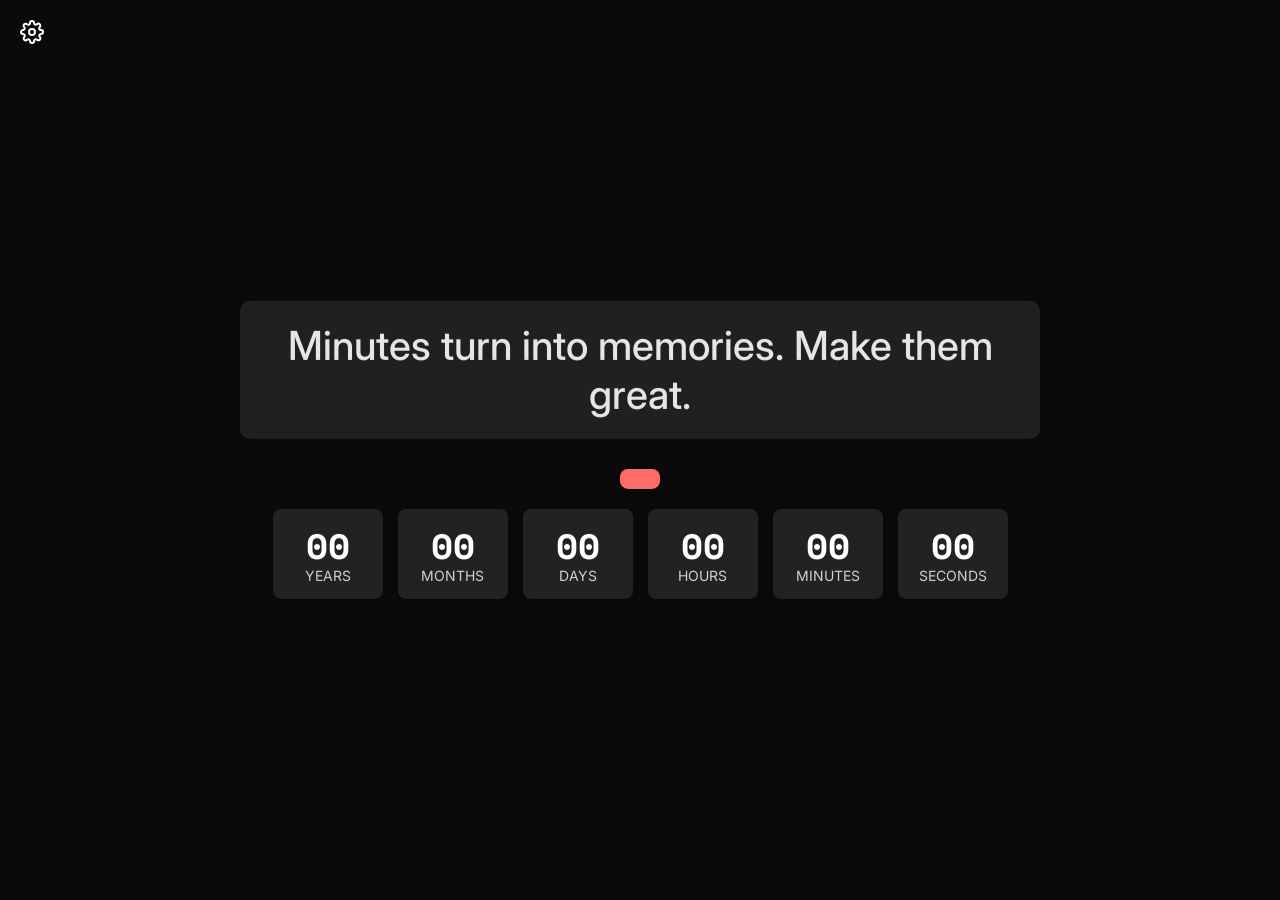
<file: index.html>
<!DOCTYPE html>
<html lang="en">
  <head>
    <meta charset="UTF-8" />
    <meta name="viewport" content="width=device-width, initial-scale=1.0" />
    <title>Life Countdown</title>
    <link
      rel="apple-touch-icon"
      sizes="180x180"
      href="favicon_io/apple-touch-icon.png"
    />
    <link
      rel="icon"
      type="image/png"
      sizes="32x32"
      href="favicon_io/favicon-32x32.png"
    />
    <link
      rel="icon"
      type="image/png"
      sizes="16x16"
      href="favicon_io/favicon-16x16.png"
    />
    <link rel="manifest" href="favicon_io/site.webmanifest" />
    <link rel="stylesheet" href="styles.css" />
    <link
      href="https://fonts.googleapis.com/css2?family=Inter:wght@400;500;700&family=Space+Mono:wght@400;700&display=swap"
      rel="stylesheet"
    />
  </head>
  <body>
    <!-- Settings Icon -->
    <div class="settings" id="settingsIcon">
      <svg
        xmlns="http://www.w3.org/2000/svg"
        width="24"
        height="24"
        viewBox="0 0 24 24"
        fill="none"
        stroke="currentColor"
        stroke-width="2"
        stroke-linecap="round"
        stroke-linejoin="round"
      >
        <circle cx="12" cy="12" r="3" />
        <path
          d="M19.4 15a1.65 1.65 0 0 0 .33 1.82l.06.06a2 2 0 0 1 0 2.83 2 2 0 0 1-2.83 0l-.06-.06a1.65 1.65 0 0 0-1.82-.33 1.65 1.65 0 0 0-1 1.51V21a2 2 0 0 1-2 2 2 2 0 0 1-2-2v-.09A1.65 1.65 0 0 0 9 19.4a1.65 1.65 0 0 0-1.82.33l-.06.06a2 2 0 0 1-2.83 0 2 2 0 0 1 0-2.83l.06-.06a1.65 1.65 0 0 0 .33-1.82 1.65 1.65 0 0 0-1.51-1H3a2 2 0 0 1-2-2 2 2 0 0 1 2-2h.09A1.65 1.65 0 0 0 4.6 9a1.65 1.65 0 0 0-.33-1.82l-.06-.06a2 2 0 0 1 0-2.83 2 2 0 0 1 2.83 0l.06.06a1.65 1.65 0 0 0 1.82.33H9a1.65 1.65 0 0 0 1-1.51V3a2 2 0 0 1 2-2 2 2 0 0 1 2 2v.09a1.65 1.65 0 0 0 1 1.51 1.65 1.65 0 0 0 1.82-.33l.06-.06a2 2 0 0 1 2.83 0 2 2 0 0 1 0 2.83l-.06.06a1.65 1.65 0 0 0-.33 1.82V9a1.65 1.65 0 0 0 1.51 1H21a2 2 0 0 1 2 2 2 2 0 0 1-2 2h-.09a1.65 1.65 0 0 0-1.51 1z"
        />
      </svg>
    </div>

    <!-- Centered Content Container -->
    <div class="centered-content">
      <div class="message" id="motivationMessage">
        Stop wasting time, it's ticking out of your hand
      </div>

      <div id="countdownTitle" class="countdown-title"></div>
      <div id="countdown" class="countdown">
        <div class="time-unit">
          <span id="years">00</span>
          <p>YEARS</p>
        </div>
        <div class="time-unit">
          <span id="months">00</span>
          <p>MONTHS</p>
        </div>
        <div class="time-unit">
          <span id="days">00</span>
          <p>DAYS</p>
        </div>
        <div class="time-unit">
          <span id="hours">00</span>
          <p>HOURS</p>
        </div>
        <div class="time-unit">
          <span id="minutes">00</span>
          <p>MINUTES</p>
        </div>
        <div class="time-unit">
          <span id="seconds">00</span>
          <p>SECONDS</p>
        </div>
      </div>
    </div>

    <!-- GitHub-style Grid Covering Full Page -->
    <div class="grid" id="gridContainer"></div>

    <!-- Settings Modal -->
    <div class="modal" id="settingsModal">
      <div class="modal-content">
        <h2>Set Countdown</h2>
        <p>Select either your lifespan or a specific event deadline.</p>

        <!-- Tabbed Interface for Options -->
        <div class="tab">
          <button id="tabLifespan" class="tablinks">Lifespan Countdown</button>
          <button id="tabEvent" class="tablinks">Event Deadline</button>
        </div>

        <!-- Lifespan Input -->
        <div id="Lifespan" class="tabcontent">
          <label for="dobInput">Enter your Date of Birth:</label>
          <input type="date" id="dobInput" required />
        </div>

        <!-- Event Deadline Inputs -->
        <div id="Event" class="tabcontent">
          <label for="eventTitle">Event Title:</label>
          <input type="text" id="eventTitle" placeholder="Enter event title" />

          <label for="startDate">Start Date:</label>
          <input type="date" id="startDate" />

          <label for="endDate">End Date:</label>
          <input type="date" id="endDate" />
        </div>

        <p id="errorMessage" style="color: red; display: none">
          Please fill in all fields.
        </p>
        <button id="saveSettings">Start Countdown</button>
      </div>
    </div>

    <script src="app.js"></script>
  </body>
</html>
</file>
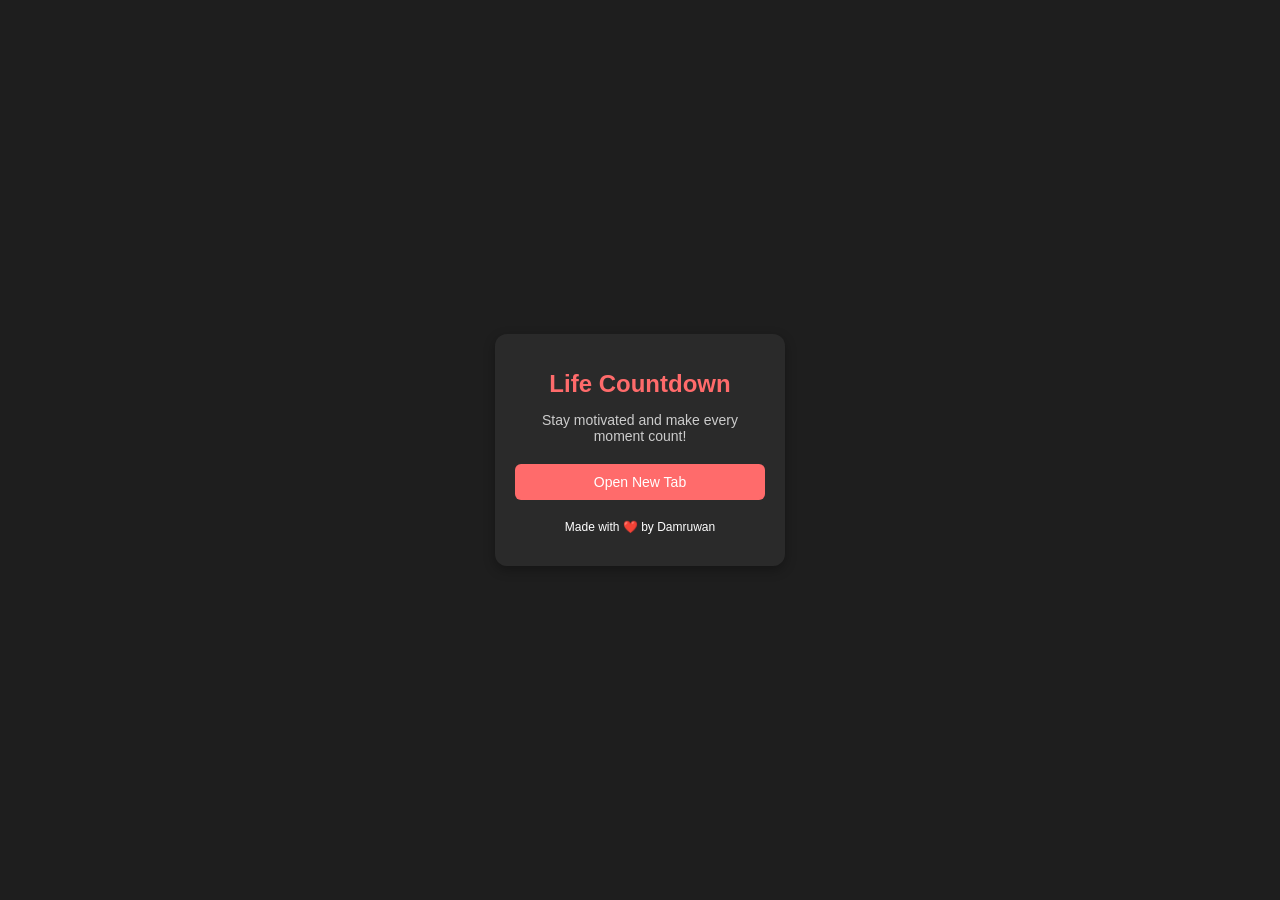
<file: popup.html>
<!DOCTYPE html>
<html lang="en">
  <head>
    <meta charset="UTF-8" />
    <meta name="viewport" content="width=device-width, initial-scale=1.0" />
    <title>Life Countdown</title>
    <link rel="stylesheet" href="popup.css" />
  </head>
  <body>
    <div class="popup-container">
      <h1>Life Countdown</h1>
      <p class="subtitle">Stay motivated and make every moment count!</p>
      <button id="openNewTab" class="action-button">Open New Tab</button>
    <p class="footer" style="color: white;">Made with ❤️ by <a href="https://damruwan.com" target="_blank" style="color: white; text-decoration: none;">Damruwan</a></p>
    </div>
    <script src="popup.js"></script>
  </body>
</html>
</file>
<file: styles.css>
/* Body Styling */
body {
  margin: 0;
  background-color: #0a0a0a;
  font-family: "Inter", sans-serif;
  color: #fff;
  overflow: hidden;
}

/* Settings Icon Styling */
.settings {
  position: absolute;
  top: 20px;
  left: 20px;
  cursor: pointer;
  color: #fff;
  z-index: 10;
  transition: transform 0.3s ease;
}

.settings:hover {
  transform: rotate(90deg);
}

/* Centered Content for Countdown and Text */
.centered-content {
  display: flex;
  flex-direction: column;
  align-items: center;
  justify-content: center;
  position: absolute;
  top: 50%;
  left: 50%;
  transform: translate(-50%, -50%);
  text-align: center;
  z-index: 10;
  width: 90%;
  max-width: 800px;
}

.message {
  font-size: 40px;
  font-weight: 500;
  color: #ffffff;
  margin-bottom: 30px;
  opacity: 0.9;
  text-align: center;
  background: rgba(255, 255, 255, 0.1);
  backdrop-filter: blur(10px);
  padding: 20px;
  border-radius: 10px;
}

.countdown-title {
  font-size: 32px;
  font-weight: 700;
  color: #ffffff;
  background-color: #ff6b6b;
  padding: 10px 20px;
  border-radius: 8px;
  margin-bottom: 20px;
  box-shadow: 0 4px 6px rgba(0, 0, 0, 0.1);
}

.countdown {
  display: flex;
  flex-wrap: wrap;
  gap: 15px;
  justify-content: center;
  color: #ffffff;
}

.time-unit {
  display: flex;
  flex-direction: column;
  align-items: center;
  background: rgba(255, 255, 255, 0.1);
  padding: 15px;
  border-radius: 8px;
  backdrop-filter: blur(10px);
  box-shadow: 0 4px 6px rgba(0, 0, 0, 0.1);
  min-width: 80px;
}

.time-unit span {
  font-size: 36px;
  font-weight: 700;
  line-height: 1.2;
  font-family: "Space Mono", monospace;
}

.time-unit p {
  font-size: 14px;
  margin: 0;
  opacity: 0.8;
}

/* Grid Layout for Squares */
.grid {
  display: grid;
  gap: 2px;
  position: absolute;
  top: 0;
  left: 0;
  width: 100vw;
  height: 100vh;
  z-index: 1;
}

.square {
  background-color: #1a1a1a;
  transition: background-color 0.3s ease;
  margin: 2px;
  border-radius: 4px;
}

.square:hover {
  background-color: #2e7d32;
}

/* Modal (Settings Popup) Styling */
.modal {
  display: none;
  position: fixed;
  top: 0;
  left: 0;
  width: 100%;
  height: 100%;
  background: rgba(0, 0, 0, 0.8);
  align-items: center;
  justify-content: center;
  z-index: 20;
}

.modal-content {
  background: #1e1e1e;
  padding: 30px;
  border-radius: 12px;
  width: 90%;
  max-width: 400px;
  color: #ffffff;
  text-align: center;
  box-shadow: 0 8px 16px rgba(0, 0, 0, 0.3);
}

.modal-content h2 {
  font-size: 24px;
  margin-bottom: 10px;
}

.modal-content p {
  font-size: 14px;
  margin-bottom: 20px;
  opacity: 0.8;
}

.modal-content label {
  font-size: 14px;
  margin-bottom: 5px;
  display: block;
  text-align: left;
}

.modal-content input,
.modal-content button {
  width: 100%;
  padding: 10px;
  font-size: 14px;
  margin-bottom: 15px;
  border-radius: 6px;
  border: 1px solid #444;
  background: #2a2a2a;
  color: #fff;
  transition: border-color 0.3s ease;
}

.modal-content input {
  background: #1e1e1e;
  width: calc(100% - 20px);
}

.modal-content input:focus {
  border-color: #ff6b6b;
  outline: none;
}

.modal-content button {
  background-color: #ff6b6b;
  color: #fff;
  cursor: pointer;
  transition: background-color 0.3s ease;
}

.modal-content button:hover {
  background-color: #ff5252;
}

/* Tabbed Interface for Settings */
.tab {
  display: flex;
  justify-content: center;
  margin-bottom: 20px;
}

.tab button {
  flex: 1;
  padding: 10px;
  font-size: 14px;
  background-color: #333;
  color: #fff;
  border: none;
  cursor: pointer;
  margin: 2px;
  transition: background-color 0.3s ease;
}

.tab button.active {
  background-color: #ff6b6b;
  font-weight: bold;
}

.tabcontent {
  display: none;
  margin-top: 20px;
}

/* Responsive Design */
@media (max-width: 768px) {
  .message {
    font-size: 20px;
  }

  .countdown-title {
    font-size: 24px;
  }

  .time-unit span {
    font-size: 28px;
  }

  .time-unit p {
    font-size: 12px;
  }

  .modal-content {
    padding: 20px;
  }
}

@media (max-width: 480px) {
  .countdown {
    gap: 10px;
  }

  .time-unit {
    min-width: 60px;
    padding: 10px;
  }

  .time-unit span {
    font-size: 24px;
  }

  .time-unit p {
    font-size: 10px;
  }
}
</file>
<file: popup.css>
/* General Reset */
body {
  margin: 0;
  padding: 0;
  font-family: "Inter", sans-serif;
  background-color: #1e1e1e;
  color: #ffffff;
  display: flex;
  justify-content: center;
  align-items: center;
  height: 100vh;
}

/* Popup Container */
.popup-container {
  text-align: center;
  background-color: #2a2a2a;
  padding: 20px;
  border-radius: 12px;
  box-shadow: 0 4px 12px rgba(0, 0, 0, 0.3);
  width: 250px;
}

/* Title */
h1 {
  font-size: 24px;
  font-weight: 700;
  margin-bottom: 10px;
  color: #ff6b6b;
}

/* Subtitle */
.subtitle {
  font-size: 14px;
  color: #cccccc;
  margin-bottom: 20px;
}

/* Action Button */
.action-button {
  width: 100%;
  padding: 10px;
  font-size: 14px;
  font-weight: 500;
  color: #ffffff;
  background-color: #ff6b6b;
  border: none;
  border-radius: 6px;
  cursor: pointer;
  transition: background-color 0.3s ease;
}

.action-button:hover {
  background-color: #ff5252;
}

/* Footer */
.footer {
  font-size: 12px;
  color: #888888;
  margin-top: 20px;
}
</file>
